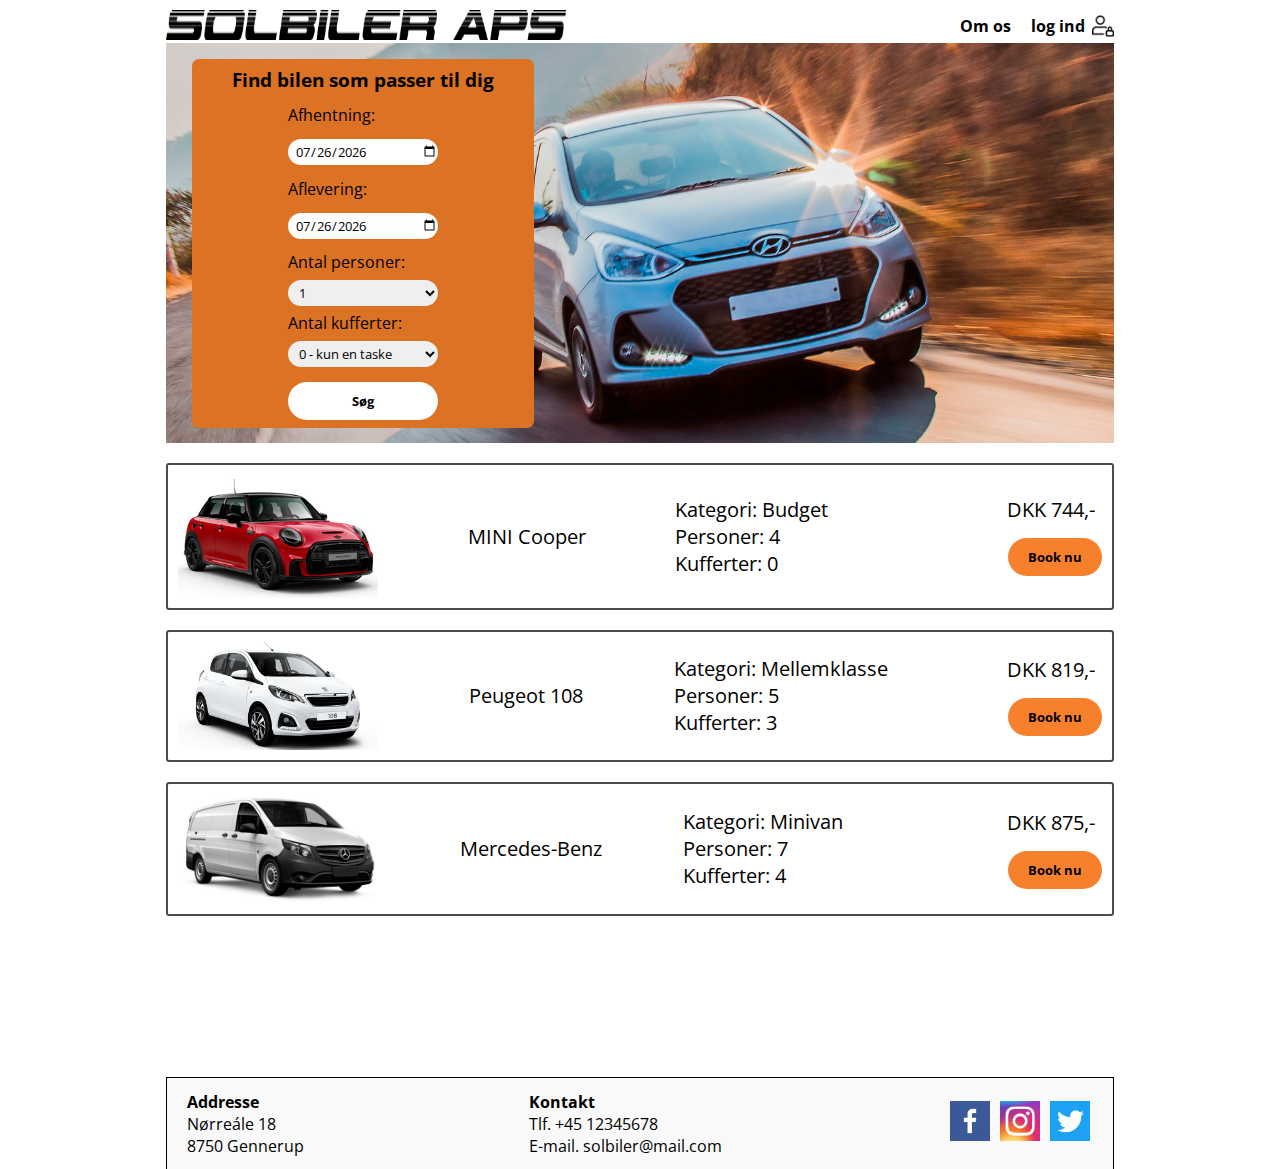
<file: index.html>
<!DOCTYPE html>
<!-- lang = language = sprog -->
<html lang="da">

<head>
  <meta charset="UTF-8">
  <meta name="viewport" content="width=device-width, initial-scale=1.0">
  <meta http-equiv="X-UA-Compatible" content="IE=edge">
  <link rel="stylesheet" href="style.css">
  <meta name="author" content="Rune">
  <meta name="description" content="">
  <meta name="keywords" content="">
  <link rel="icon" type="images/bil.png" href="images/bil.png" />
  <title> Solbiler </title>
</head>

<body>
  <main>
    <header>
      <a id="logo" href="index.html"><img src="images/logoIMG.png" alt="Logo" height="30px" width="400px"></a>

      <div class="logind">
        <a href="om.html" class="om_os_nav">
          <h4>Om os</h4>
        </a>
        <a href="#">
          <h4 class="log_ind_skrift">log ind</h4>
        </a>
        <img class="longind_photo" src="images/logind.png" alt="log ind ikon" width="22" height="22">
      </div>
    </header>

    <!-- Styling af billede og dato i toppen  -->
    <div class="parent">
      <div class="formular">

        <h3 id="overskrift">Find bilen som passer til dig</h3>
        <form id="formular">
          <label for="start">Afhentning:</label>
          <input id="afhent" type="date" name="trip-start">

          <label for="start">Aflevering:</label>
          <input id="aflever" type="date" name="trip-start">


          <label for="antal_personer">Antal personer:</label>
          <select name="antal_personer" id="personer">
            <option value="1">1</option>
            <option value="2">2</option>
            <option value="3">3</option>
            <option value="4">4</option>
            <option value="5">5</option>
            <option value="6">6</option>
            <option value="7">7</option>
          </select>

          <label for="antal_kufferter">Antal kufferter:</label>
          <select name="antal_kufferter" id="kufferter">
            <option value="0">0 - kun en taske </option>
            <option value="1">1 kuffert</option>
            <option value="2">2 kufferter</option>
            <option value="3">3 kufferter</option>
            <option value="4">4 kufferter</option>
          </select>
          <button class="Top_søg_knap" type="submit"><strong>Søg</strong></button>
        </form>
      </div>
    </div>

    <!-- Styling af bil-boxe med js  -->
    <main id="biler">
      <template id="skabelon">
        <div class="bil">
          <img class="billede_af_biler">
          <div class="bilMM"></div>
          <div class="bildetaljer">
            <div class="kategori">Kategori: </div>
            <div class="antalpersoner">Personer: </div>
            <div class="antalkufferter">Kufferter: </div>
          </div>
          <div class="prisogbook">
            <div class="lejeudgift">DKK </div>
            <button class="book_nu_knap">Book nu</button>
          </div>
        </div>
      </template>


    </main>
    <footer class="footer">
      <p class="addresse"><strong> Addresse </strong><br> Nørreále 18 <br> 8750 Gennerup </P>
      <p class="kontakt"><strong> Kontakt </strong><br> Tlf. +45 12345678 <br> E-mail. solbiler@mail.com</p>

      <div class="icons">
        <a href="https://da-dk.facebook.com"><img class="socialemedier" src="images/facebook.jpg" alt="icon"></a>
        <a href="https://www.instagram.com"><img class="socialemedier" src="images/instagram.jpg" alt="icon"></a>
        <a href="https://twitter.com"><img class="socialemedier" src="images/twitter.jpg" alt="icon"></a>
      </div>
    </footer>
    <script src="script.js"></script>
</body>

</html>
</file>
<file: style.css>
@import url('https://fonts.googleapis.com/css2?family=Open+Sans:wght@400;500&display=swap');

* {
  box-sizing: border-box;
  margin: 0;
  padding: 0;
  font-family: 'Open Sans', sans-serif;
}

main {
  margin-left: 13vw;
  margin-right: 13vw;
}

header {
  display: flex;
  justify-content: space-between;
}

#logo {
  float: left;
  display: flex;
  margin-left: 0vw;
  margin-top: 0.8vw;
  text-decoration: none;
  color: black;
  margin-bottom: 3px;
}

.logind {
  float: right;
  margin: 1.2vw 0px 0.2vw 0vw;
  display: flex;
}

.log_ind_skrift {
  margin-left: 1.5vw;
}

.logind a {
  text-decoration: none;
  color: black;
}

.longind_photo {
  margin-left: 7px;
}

.om_os_nav {

  text-decoration: none;
  color: black;
}

.parent {
  position: relative;
  background-image: url("images/bil5.png");
  width: 100%;
  background-position: 50% 50%;
  height: 400px;
  background-repeat: no-repeat;
  background-size: cover;
  display: flex;
  align-items: center;
}


.formular {
  background-color: #dc7224;
  display: flex;
  flex-direction: column;
  align-items: center;
  width: fit-content;
  padding: 8px 40px;
  margin-left: 2vw;
  border-radius: 7px;
  opacity: 1;
}

#overskrift {
  margin-bottom: 0.5vw;
}

#personer,
#kufferter,
#afhent,
#aflever {
  width: 150px;
  padding: 3px 0px;
  padding-left: 7px;
}

label {
  display: block;
}

input,
label {
  margin: .4rem 0;
  border: none;
  border-radius: 3000px;
  padding: 0.1px 5px 0.1 5px;
}

.Top_søg_knap {
  display: block;
  margin-top: 1.2vw;
  border: none;
  background-color: white;
  padding: 10px 52px;
  border-radius: 3000px;
  cursor: pointer;
  width: 150px !important;
  transition: all 0.3s ease 0s;
}

.Top_søg_knap:hover {
  background-color: #f8a971;
}

select {
  width: 129px;
  border: none;
  border-radius: 3000px;
  padding: 1px 5px;
}

.bil {
  border: 2px solid #4d4b48;
  width: 100%;
  margin-top: 20px;
  padding: 10px;
  border-radius: 3px;
  align-items: center;
  display: flex;
  justify-content: space-between;
  font-size: 20px;
}

.bildetaljer {
  min-width: 22ch;
}

.book_nu_knap {
  margin-top: 0px;
  border: none;
  background-color: #f7802c;
  padding: 10px 20px;
  border-radius: 3000px;
  cursor: pointer;
  text-decoration: none;
  color: black;
  font-weight: bold;
  margin-left: 1px;
  transition: all 0.3s ease 0s;
}

.book_nu_knap:hover {
  background-color: #f8a971;
}

.lejeudgift {
  margin-bottom: 15px;
}

#biler {
  width: 100%;
  margin: 0 auto;
  margin-bottom: 2vw;
}

.billede_af_biler {
  width: 200px;
  height: auto;
}

/* Footer herfra til .icons */
.footer {
  border-top: 1px solid black;
  border-left: 1px solid black;
  border-right: 1px solid black;
  background-color: #f9f9f9;
  display: flex;
  align-items: center;
  position: relative;
  width: 100%;
  margin-top: 17%;
}

.addresse {
  margin-left: 1.5vw;
  margin-bottom: 1vw;
  margin-top: 1vw;
}

.kontakt {
  margin-left: auto;
  margin-right: auto;
  margin-top: 1vw;
  margin-bottom: 1vw;
}

.icons .socialemedier {
  width: 40px;
  height: auto;
  margin: 3px;
}

.icons {
  margin-right: 1.5vw;
}
</file>
